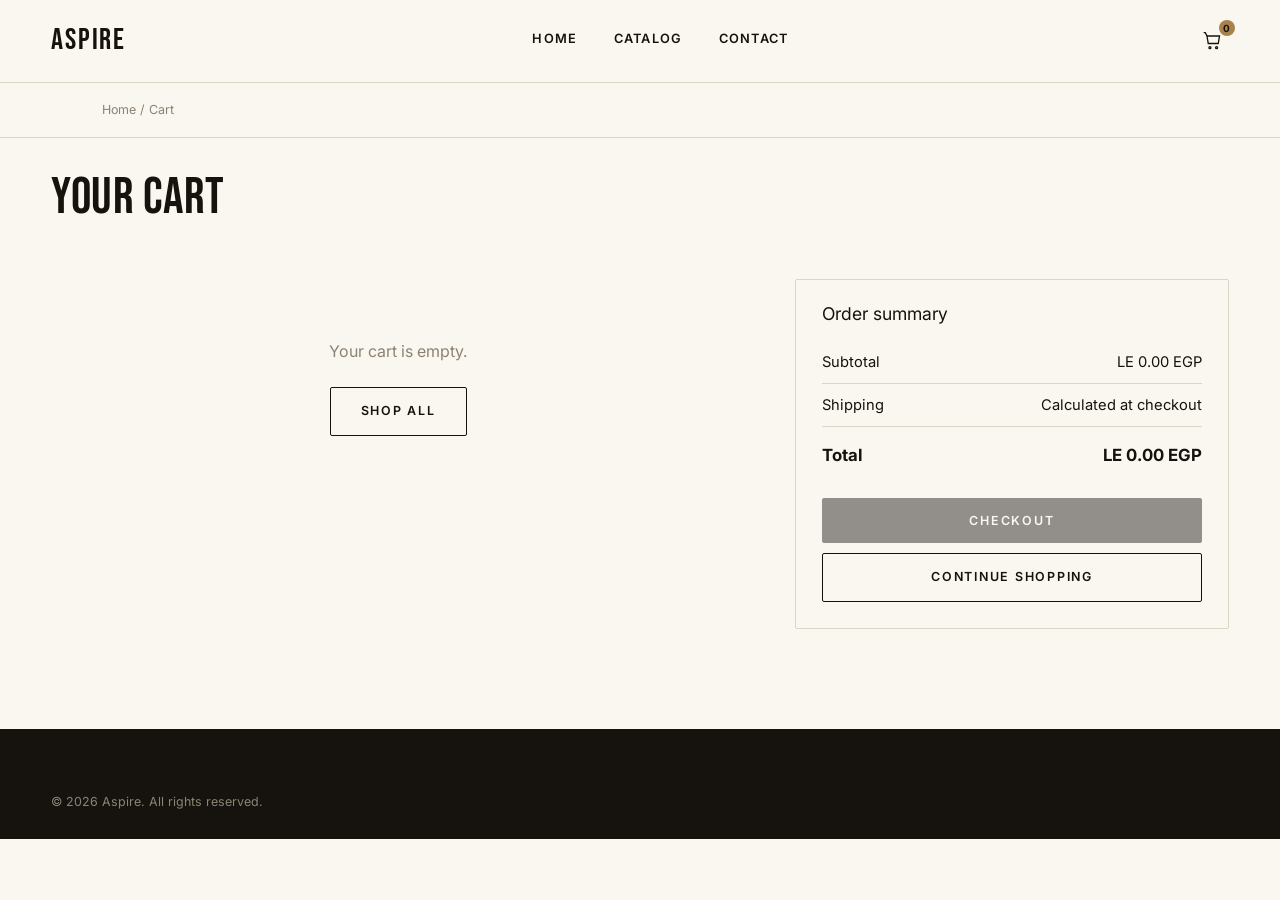
<file: pages/cart.html>
<!DOCTYPE html>
<html lang="en">
  <head>
    <meta charset="UTF-8" />
    <meta name="viewport" content="width=device-width, initial-scale=1.0" />
    <title>Your Cart — Aspire</title>
    <link rel="stylesheet" href="../css/style.css" />
    <style>
      .cart-page-wrap {
        padding: 56px 0 100px;
        display: grid;
        grid-template-columns: 1.6fr 1fr;
        gap: 50px;
      }
      @media (max-width: 880px) {
        .cart-page-wrap {
          grid-template-columns: 1fr;
        }
      }
      .cart-page-items .cart-line {
        grid-template-columns: 90px 1fr auto;
      }
      .cart-page-items .cart-line img {
        width: 90px;
        height: 108px;
      }
      .summary-box {
        border: 1px solid var(--line);
        border-radius: var(--radius);
        padding: 26px;
        height: fit-content;
      }
      .summary-box h3 {
        font-family: var(--body);
        text-transform: none;
        letter-spacing: 0;
        font-size: 1.1rem;
        margin-bottom: 18px;
      }
      .summary-row {
        display: flex;
        justify-content: space-between;
        font-size: 0.92rem;
        padding: 10px 0;
        border-bottom: 1px solid var(--line);
      }
      .summary-row.total {
        font-weight: 700;
        font-size: 1.05rem;
        border-bottom: none;
        padding-top: 16px;
      }
    </style>
  </head>
  <body>
    <header class="site-header">
      <div class="header-inner">
        <button
          class="burger"
          onclick="openDrawer('mobileMenu')"
          aria-label="Open menu"
        >
          <span></span><span></span><span></span>
        </button>
        <a href="../index.html" class="logo">ASPIRE</a>
        <nav class="main-nav">
          <a href="../index.html">Home</a>
          <a href="../catalog.html">Catalog</a>
          <a href="contact.html">Contact</a>
        </nav>
        <div class="header-actions">
          <button
            class="icon-btn"
            onclick="openDrawer('cartDrawer')"
            aria-label="Open cart"
          >
            <svg
              viewBox="0 0 24 24"
              fill="none"
              stroke="currentColor"
              stroke-width="1.6"
            >
              <path d="M6 6h15l-1.5 9h-12z" />
              <path d="M6 6L4 2H2" />
              <circle cx="9.5" cy="20" r="1.2" />
              <circle cx="17.5" cy="20" r="1.2" />
            </svg>
            <span class="cart-count">0</span>
          </button>
        </div>
      </div>
    </header>

    <div class="breadcrumb">
      <div class="wrap"><a href="../index.html">Home</a> / Cart</div>
    </div>

    <div class="wrap">
      <h2 class="section-title" style="margin-top: 36px">Your cart</h2>

      <!-- STEP 1 — cart review -->
      <div class="cart-page-wrap" id="step1">
        <div class="cart-page-items" id="pageCartItems"></div>
        <div class="summary-box">
          <h3>Order summary</h3>
          <div class="summary-row">
            <span>Subtotal</span><span id="pageSubtotal">LE 0.00 EGP</span>
          </div>
          <div class="summary-row">
            <span>Shipping</span><span>Calculated at checkout</span>
          </div>
          <div class="summary-row total">
            <span>Total</span><span id="pageTotal">LE 0.00 EGP</span>
          </div>
          <button
            class="btn btn-dark"
            style="width: 100%; margin-top: 20px"
            id="goToDetailsBtn"
            onclick="goToStep(2)"
          >
            Checkout
          </button>
          <a
            href="../catalog.html"
            class="btn btn-outline"
            style="width: 100%; margin-top: 10px; display: flex"
            >Continue shopping</a
          >
        </div>
      </div>

      <!-- STEP 2 — customer details -->
      <div
        id="step2"
        style="display: none; max-width: 520px; padding: 40px 0 100px"
      >
        <h3
          style="
            font-family: var(--body);
            font-size: 1.2rem;
            margin-bottom: 22px;
          "
        >
          Delivery details
        </h3>
        <div class="field">
          <label for="custName">Full name</label
          ><input id="custName" type="text" required />
        </div>
        <div class="field">
          <label for="custPhone">Phone number</label
          ><input id="custPhone" type="tel" required />
        </div>
        <div class="field">
          <label for="custCity">City</label
          ><input id="custCity" type="text" required />
        </div>
        <div class="field">
          <label for="custAddress">Address</label
          ><textarea id="custAddress" required></textarea>
        </div>
        <div style="display: flex; gap: 10px">
          <button class="btn btn-outline" onclick="goToStep(1)">Back</button>
          <button class="btn btn-dark" style="flex: 1" onclick="goToPayment()">
            Continue to payment
          </button>
        </div>
      </div>

      <!-- STEP 3 — manual payment instructions -->
      <div
        id="step3"
        style="display: none; max-width: 560px; padding: 40px 0 100px"
      >
        <h3
          style="
            font-family: var(--body);
            font-size: 1.2rem;
            margin-bottom: 10px;
          "
        >
          Complete your payment
        </h3>
        <p style="color: var(--stone); margin-bottom: 24px; line-height: 1.7">
          Transfer the total amount below, then tap the WhatsApp button to send
          us your order and payment confirmation — we'll confirm and start
          preparing your order.
        </p>
        <div class="summary-box" style="margin-bottom: 24px">
          <div class="summary-row">
            <span>Pay via</span><span id="payProvider"></span>
          </div>
          <div class="summary-row">
            <span>Number</span><span id="payNumber"></span>
          </div>
          <div class="summary-row">
            <span>Account name</span><span id="payName"></span>
          </div>
          <div class="summary-row total">
            <span>Amount to send</span><span id="payTotal"></span>
          </div>
        </div>
        <div style="display: flex; gap: 10px">
          <button class="btn btn-outline" onclick="goToStep(2)">Back</button>
          <button
            class="btn btn-dark"
            style="flex: 1"
            onclick="confirmOrderWhatsApp()"
          >
            I've paid — send order on WhatsApp
          </button>
        </div>
      </div>
    </div>

    <footer>
      <div class="wrap">
        <div class="footer-bottom" style="border-top: none; padding-top: 0">
          <span>© 2026 Aspire. All rights reserved.</span>
        </div>
      </div>
    </footer>

    <div class="drawer drawer-left" id="mobileMenu">
      <div class="drawer-head">
        <span class="logo" style="font-size: 1.4rem">ASPIRE</span
        ><button class="drawer-close" onclick="closeDrawers()">×</button>
      </div>
      <nav class="mobile-nav">
        <a href="../index.html">Home</a><a href="../catalog.html">Catalog</a
        ><a href="contact.html">Contact</a>
      </nav>
    </div>
    <div class="drawer drawer-right cart-drawer" id="cartDrawer">
      <div class="drawer-head">
        <span
          style="
            font-weight: 700;
            letter-spacing: 0.06em;
            text-transform: uppercase;
            font-size: 0.85rem;
          "
          >Your cart</span
        ><button class="drawer-close" onclick="closeDrawers()">×</button>
      </div>
      <div class="cart-items" id="cartItems"></div>
      <div class="cart-footer" id="cartFooter" style="display: none">
        <div class="cart-subtotal">
          <span>Subtotal</span><span id="cartSubtotal">LE 0.00 EGP</span>
        </div>
        <a href="cart.html" class="btn btn-dark">Checkout</a>
      </div>
    </div>
    <div class="drawer-overlay" id="overlay" onclick="closeDrawers()"></div>
    <div class="toast" id="toast"></div>

    <script src="../js/config.js"></script>
    <script src="../js/products.js"></script>
    <script src="../js/cart.js"></script>
    <script src="../js/main.js"></script>
    <script>
      function renderPageCart() {
        const items = Cart.get();
        const wrap = document.getElementById("pageCartItems");
        const goBtn = document.getElementById("goToDetailsBtn");
        if (items.length === 0) {
          wrap.innerHTML = `<div class="cart-empty">Your cart is empty.<br><br><a href="../catalog.html" class="btn btn-outline">Shop all</a></div>`;
          if (goBtn) goBtn.disabled = true;
        } else {
          if (goBtn) goBtn.disabled = false;
          wrap.innerHTML = items
            .map((item, index) => {
              const p = PRODUCTS.find((x) => x.slug === item.slug);
              if (!p) return "";
              return `
          <div class="cart-line">
            <img src="${p.images[0]}" alt="${p.name}">
            <div>
              <h4>${p.name}</h4>
              <div class="meta">Size: ${item.size} · ${formatPrice(
                p.price
              )}</div>
              <div class="qty-control">
                <button onclick="Cart.updateQty(${index}, ${
                item.qty - 1
              }); renderPageCart();">−</button>
                <span>${item.qty}</span>
                <button onclick="Cart.updateQty(${index}, ${
                item.qty + 1
              }); renderPageCart();">+</button>
              </div>
            </div>
            <button class="remove" onclick="Cart.remove(${index}); renderPageCart();">Remove</button>
          </div>`;
            })
            .join("");
        }
        document.getElementById("pageSubtotal").textContent = formatPrice(
          Cart.subtotal()
        );
        document.getElementById("pageTotal").textContent = formatPrice(
          Cart.subtotal()
        );
      }
      renderPageCart();

      function goToStep(n) {
        if (n === 2 && Cart.get().length === 0) return;
        document.getElementById("step1").style.display =
          n === 1 ? "grid" : "none";
        document.getElementById("step2").style.display =
          n === 2 ? "block" : "none";
        document.getElementById("step3").style.display =
          n === 3 ? "block" : "none";
        window.scrollTo({ top: 0, behavior: "smooth" });
      }

      function goToPayment() {
        const required = ["custName", "custPhone", "custCity", "custAddress"];
        for (const id of required) {
          if (!document.getElementById(id).value.trim()) {
            showToast("Please fill in all delivery details");
            return;
          }
        }
        document.getElementById("payProvider").textContent =
          STORE_CONFIG.payment.provider;
        document.getElementById("payNumber").textContent =
          STORE_CONFIG.payment.number;
        document.getElementById("payName").textContent =
          STORE_CONFIG.payment.accountHolderName;
        document.getElementById("payTotal").textContent = formatPrice(
          Cart.subtotal()
        );
        goToStep(3);
      }

      function confirmOrderWhatsApp() {
        const name = document.getElementById("custName").value;
        const phone = document.getElementById("custPhone").value;
        const city = document.getElementById("custCity").value;
        const address = document.getElementById("custAddress").value;

        const items = Cart.get();
        const lines = items
          .map((item) => {
            const p = PRODUCTS.find((x) => x.slug === item.slug);
            return p
              ? `- ${p.name} (${item.size}) × ${item.qty} — ${formatPrice(
                  p.price * item.qty
                )}`
              : "";
          })
          .filter(Boolean)
          .join("\n");

        const text = `New order from the Aspire website

Name: ${name}
Phone: ${phone}
City: ${city}
Address: ${address}

Items:
${lines}

Total: ${formatPrice(Cart.subtotal())}
Payment: sent via ${STORE_CONFIG.payment.provider} to ${
          STORE_CONFIG.payment.number
        }`;

        window.open(
          `https://wa.me/${
            STORE_CONFIG.whatsappNumber
          }?text=${encodeURIComponent(text)}`,
          "_blank"
        );
      }
    </script>
  </body>
</html>
</file>
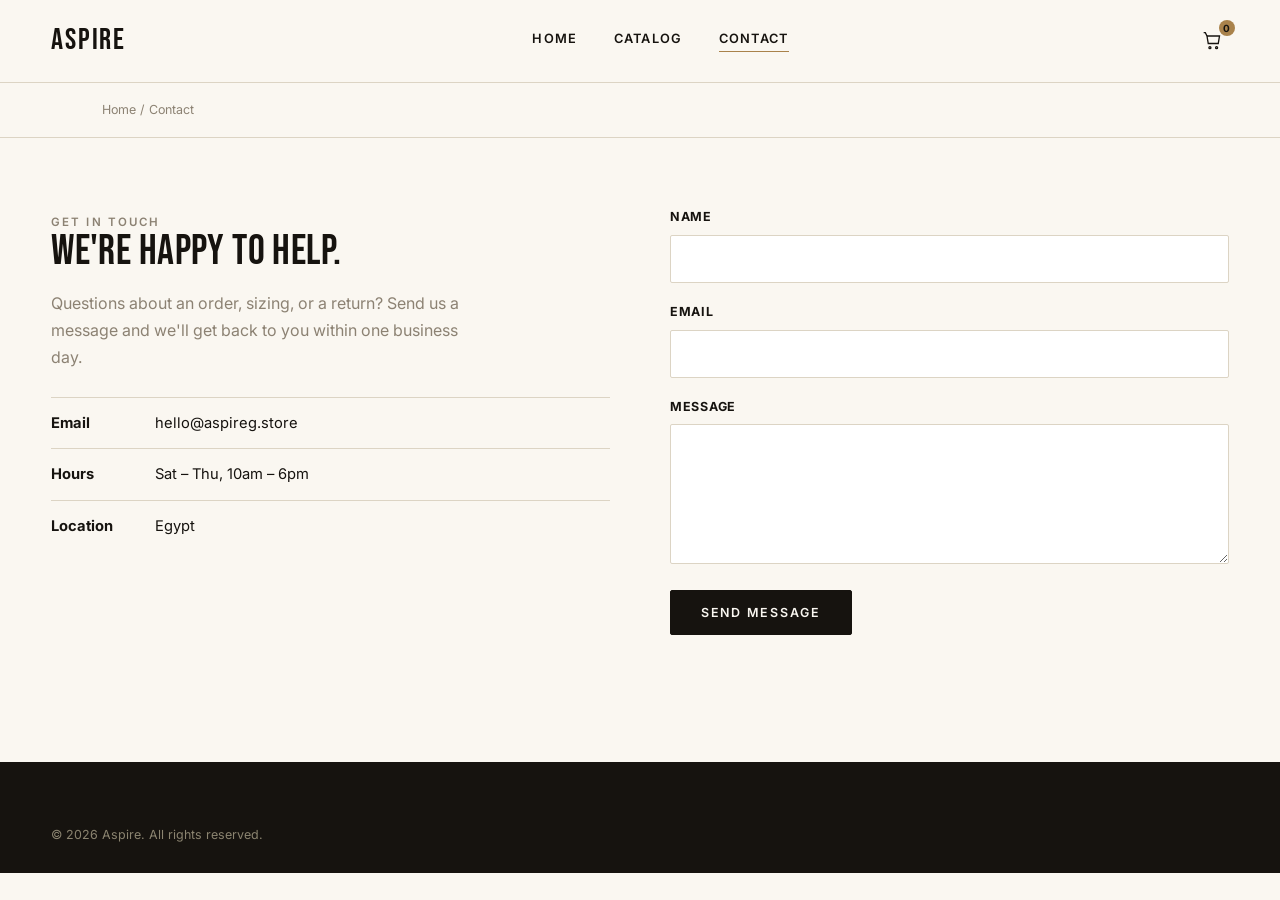
<file: pages/contact.html>
<!DOCTYPE html>
<html lang="en">
  <head>
    <meta charset="UTF-8" />
    <meta name="viewport" content="width=device-width, initial-scale=1.0" />
    <title>Contact — Aspire</title>
    <link rel="stylesheet" href="../css/style.css" />
  </head>
  <body>
    <header class="site-header">
      <div class="header-inner">
        <button
          class="burger"
          onclick="openDrawer('mobileMenu')"
          aria-label="Open menu"
        >
          <span></span><span></span><span></span>
        </button>
        <a href="../index.html" class="logo">ASPIRE</a>
        <nav class="main-nav">
          <a href="../index.html">Home</a>
          <a href="../catalog.html">Catalog</a>
          <a href="contact.html" class="active">Contact</a>
        </nav>
        <div class="header-actions">
          <button
            class="icon-btn"
            onclick="openDrawer('cartDrawer')"
            aria-label="Open cart"
          >
            <svg
              viewBox="0 0 24 24"
              fill="none"
              stroke="currentColor"
              stroke-width="1.6"
            >
              <path d="M6 6h15l-1.5 9h-12z" />
              <path d="M6 6L4 2H2" />
              <circle cx="9.5" cy="20" r="1.2" />
              <circle cx="17.5" cy="20" r="1.2" />
            </svg>
            <span class="cart-count">0</span>
          </button>
        </div>
      </div>
    </header>

    <div class="breadcrumb">
      <div class="wrap"><a href="../index.html">Home</a> / Contact</div>
    </div>

    <div class="wrap">
      <div class="contact-wrap">
        <div class="contact-info">
          <span class="eyebrow">Get in touch</span>
          <h2>We're happy to help.</h2>
          <p>
            Questions about an order, sizing, or a return? Send us a message and
            we'll get back to you within one business day.
          </p>
          <div class="info-line">
            <span>Email</span><span>hello@aspireg.store</span>
          </div>
          <div class="info-line">
            <span>Hours</span><span>Sat – Thu, 10am – 6pm</span>
          </div>
          <div class="info-line"><span>Location</span><span>Egypt</span></div>
        </div>
        <!-- <form onsubmit="return handleContact(event)">
      <div class="field">
        <label for="name">Name</label>
        <input id="name" type="text" required>
      </div>
      <div class="field">
        <label for="email">Email</label>
        <input id="email" type="email" required>
      </div>
      <div class="field">
        <label for="message">Message</label>
        <textarea id="message" required></textarea>
      </div>
      <button class="btn btn-dark" type="submit">Send message</button>
      <div class="form-note" id="contactNote"></div>
    </form> -->
        <!-- 1. تعديل السطر الرئيسي للـ Form وتوجيهه لـ Web3Forms -->
        <form action="https://api.web3forms.com/submit" method="POST">
          <!-- 2. حط السطر ده واكتب فيه الـ Access Key بتاعك اللي جالك من الموقع على الإيميل -->
          <input
            type="hidden"
            name="access_key"
            value="20ace206-254d-4b03-8392-c7d111647e94"
          />

          <div class="field">
            <label for="name">Name</label>
            <!-- ضفنا name="name" -->
            <input id="name" name="name" type="text" required />
          </div>

          <div class="field">
            <label for="email">Email</label>
            <!-- ضفنا name="email" -->
            <input id="email" name="email" type="email" required />
          </div>

          <div class="field">
            <label for="message">Message</label>
            <!-- ضفنا name="message" -->
            <textarea id="message" name="message" required></textarea>
          </div>

          <button class="btn btn-dark" type="submit">Send message</button>
          <div class="form-note" id="contactNote"></div>
        </form>
      </div>
    </div>

    <footer>
      <div class="wrap">
        <div class="footer-bottom" style="border-top: none; padding-top: 0">
          <span>© 2026 Aspire. All rights reserved.</span>
        </div>
      </div>
    </footer>

    <div class="drawer drawer-left" id="mobileMenu">
      <div class="drawer-head">
        <span class="logo" style="font-size: 1.4rem">ASPIRE</span
        ><button class="drawer-close" onclick="closeDrawers()">×</button>
      </div>
      <nav class="mobile-nav">
        <a href="../index.html">Home</a><a href="../catalog.html">Catalog</a
        ><a href="contact.html">Contact</a>
      </nav>
    </div>
    <div class="drawer drawer-right cart-drawer" id="cartDrawer">
      <div class="drawer-head">
        <span
          style="
            font-weight: 700;
            letter-spacing: 0.06em;
            text-transform: uppercase;
            font-size: 0.85rem;
          "
          >Your cart</span
        ><button class="drawer-close" onclick="closeDrawers()">×</button>
      </div>
      <div class="cart-items" id="cartItems"></div>
      <div class="cart-footer" id="cartFooter" style="display: none">
        <div class="cart-subtotal">
          <span>Subtotal</span><span id="cartSubtotal">LE 0.00 EGP</span>
        </div>
        <a href="cart.html" class="btn btn-dark">Checkout</a>
      </div>
    </div>
    <div class="drawer-overlay" id="overlay" onclick="closeDrawers()"></div>
    <div class="toast" id="toast"></div>

    <script src="../js/products.js"></script>
    <script src="../js/cart.js"></script>
    <script src="../js/main.js"></script>
    <script>
      function handleContact(e) {
        e.preventDefault();
        document.getElementById("contactNote").textContent =
          "Thanks — your message has been sent.";
        e.target.reset();
        return false;
      }
    </script>
  </body>
</html>
</file>
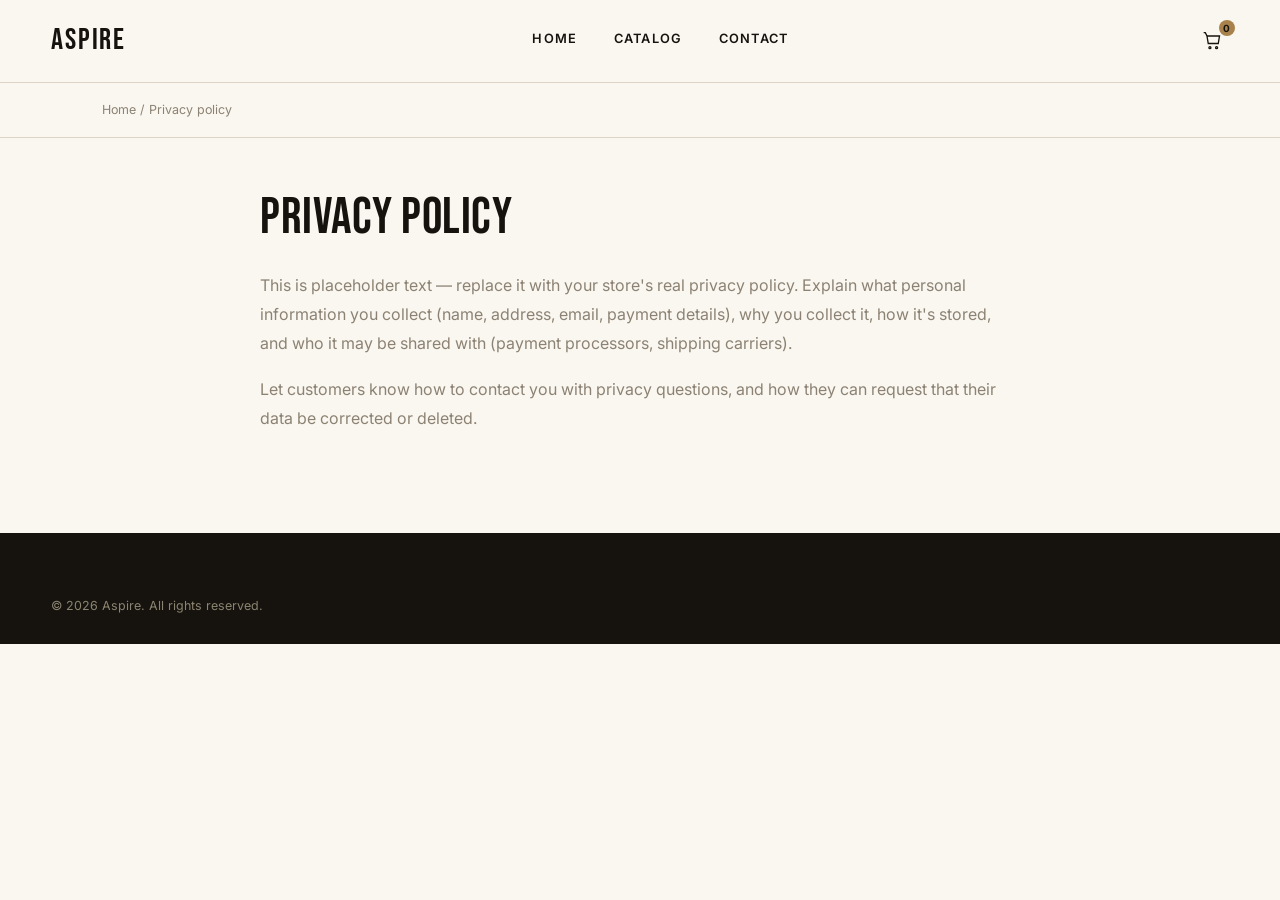
<file: pages/privacy-policy.html>
<!DOCTYPE html>
<html lang="en">
<head>
<meta charset="UTF-8">
<meta name="viewport" content="width=device-width, initial-scale=1.0">
<title>Privacy Policy — Aspire</title>
<link rel="stylesheet" href="../css/style.css">
</head>
<body>

<header class="site-header">
  <div class="header-inner">
    <button class="burger" onclick="openDrawer('mobileMenu')" aria-label="Open menu"><span></span><span></span><span></span></button>
    <a href="../index.html" class="logo">ASPIRE</a>
    <nav class="main-nav">
      <a href="../index.html">Home</a>
      <a href="../catalog.html">Catalog</a>
      <a href="contact.html">Contact</a>
    </nav>
    <div class="header-actions">
      <button class="icon-btn" onclick="openDrawer('cartDrawer')" aria-label="Open cart">
        <svg viewBox="0 0 24 24" fill="none" stroke="currentColor" stroke-width="1.6"><path d="M6 6h15l-1.5 9h-12z"/><path d="M6 6L4 2H2"/><circle cx="9.5" cy="20" r="1.2"/><circle cx="17.5" cy="20" r="1.2"/></svg>
        <span class="cart-count">0</span>
      </button>
    </div>
  </div>
</header>

<div class="breadcrumb"><div class="wrap"><a href="../index.html">Home</a> / Privacy policy</div></div>

<div class="wrap" style="padding:56px 0 100px; max-width:760px;">
  <h2 class="section-title" style="margin-bottom:28px;">Privacy policy</h2>
  <p style="color:var(--stone); line-height:1.8; margin-bottom:18px;">
    This is placeholder text — replace it with your store's real privacy policy. Explain what
    personal information you collect (name, address, email, payment details), why you collect
    it, how it's stored, and who it may be shared with (payment processors, shipping carriers).
  </p>
  <p style="color:var(--stone); line-height:1.8;">
    Let customers know how to contact you with privacy questions, and how they can request that
    their data be corrected or deleted.
  </p>
</div>

<footer>
  <div class="wrap">
    <div class="footer-bottom" style="border-top:none; padding-top:0;">
      <span>© 2026 Aspire. All rights reserved.</span>
    </div>
  </div>
</footer>

<div class="drawer drawer-left" id="mobileMenu">
  <div class="drawer-head"><span class="logo" style="font-size:1.4rem;">ASPIRE</span><button class="drawer-close" onclick="closeDrawers()">×</button></div>
  <nav class="mobile-nav"><a href="../index.html">Home</a><a href="../catalog.html">Catalog</a><a href="contact.html">Contact</a></nav>
</div>
<div class="drawer drawer-right cart-drawer" id="cartDrawer">
  <div class="drawer-head"><span style="font-weight:700; letter-spacing:0.06em; text-transform:uppercase; font-size:0.85rem;">Your cart</span><button class="drawer-close" onclick="closeDrawers()">×</button></div>
  <div class="cart-items" id="cartItems"></div>
  <div class="cart-footer" id="cartFooter" style="display:none;">
    <div class="cart-subtotal"><span>Subtotal</span><span id="cartSubtotal">LE 0.00 EGP</span></div>
    <a href="cart.html" class="btn btn-dark">Checkout</a>
  </div>
</div>
<div class="drawer-overlay" id="overlay" onclick="closeDrawers()"></div>
<div class="toast" id="toast"></div>

<script src="../js/products.js"></script>
<script src="../js/cart.js"></script>
<script src="../js/main.js"></script>
</body>
</html>
</file>
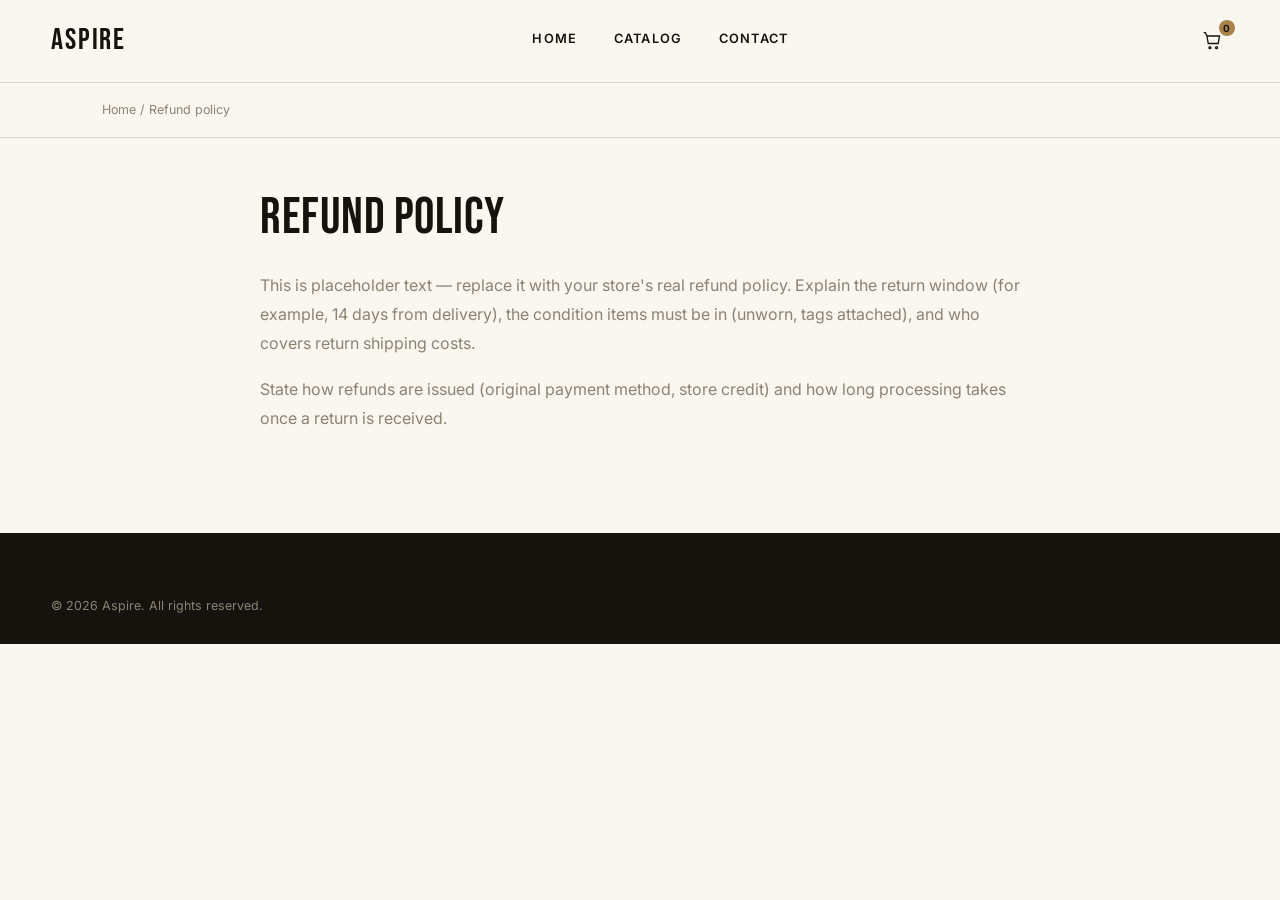
<file: pages/refund-policy.html>
<!DOCTYPE html>
<html lang="en">
<head>
<meta charset="UTF-8">
<meta name="viewport" content="width=device-width, initial-scale=1.0">
<title>Refund Policy — Aspire</title>
<link rel="stylesheet" href="../css/style.css">
</head>
<body>

<header class="site-header">
  <div class="header-inner">
    <button class="burger" onclick="openDrawer('mobileMenu')" aria-label="Open menu"><span></span><span></span><span></span></button>
    <a href="../index.html" class="logo">ASPIRE</a>
    <nav class="main-nav">
      <a href="../index.html">Home</a>
      <a href="../catalog.html">Catalog</a>
      <a href="contact.html">Contact</a>
    </nav>
    <div class="header-actions">
      <button class="icon-btn" onclick="openDrawer('cartDrawer')" aria-label="Open cart">
        <svg viewBox="0 0 24 24" fill="none" stroke="currentColor" stroke-width="1.6"><path d="M6 6h15l-1.5 9h-12z"/><path d="M6 6L4 2H2"/><circle cx="9.5" cy="20" r="1.2"/><circle cx="17.5" cy="20" r="1.2"/></svg>
        <span class="cart-count">0</span>
      </button>
    </div>
  </div>
</header>

<div class="breadcrumb"><div class="wrap"><a href="../index.html">Home</a> / Refund policy</div></div>

<div class="wrap" style="padding:56px 0 100px; max-width:760px;">
  <h2 class="section-title" style="margin-bottom:28px;">Refund policy</h2>
  <p style="color:var(--stone); line-height:1.8; margin-bottom:18px;">
    This is placeholder text — replace it with your store's real refund policy. Explain the
    return window (for example, 14 days from delivery), the condition items must be in (unworn,
    tags attached), and who covers return shipping costs.
  </p>
  <p style="color:var(--stone); line-height:1.8;">
    State how refunds are issued (original payment method, store credit) and how long
    processing takes once a return is received.
  </p>
</div>

<footer>
  <div class="wrap">
    <div class="footer-bottom" style="border-top:none; padding-top:0;">
      <span>© 2026 Aspire. All rights reserved.</span>
    </div>
  </div>
</footer>

<div class="drawer drawer-left" id="mobileMenu">
  <div class="drawer-head"><span class="logo" style="font-size:1.4rem;">ASPIRE</span><button class="drawer-close" onclick="closeDrawers()">×</button></div>
  <nav class="mobile-nav"><a href="../index.html">Home</a><a href="../catalog.html">Catalog</a><a href="contact.html">Contact</a></nav>
</div>
<div class="drawer drawer-right cart-drawer" id="cartDrawer">
  <div class="drawer-head"><span style="font-weight:700; letter-spacing:0.06em; text-transform:uppercase; font-size:0.85rem;">Your cart</span><button class="drawer-close" onclick="closeDrawers()">×</button></div>
  <div class="cart-items" id="cartItems"></div>
  <div class="cart-footer" id="cartFooter" style="display:none;">
    <div class="cart-subtotal"><span>Subtotal</span><span id="cartSubtotal">LE 0.00 EGP</span></div>
    <a href="cart.html" class="btn btn-dark">Checkout</a>
  </div>
</div>
<div class="drawer-overlay" id="overlay" onclick="closeDrawers()"></div>
<div class="toast" id="toast"></div>

<script src="../js/products.js"></script>
<script src="../js/cart.js"></script>
<script src="../js/main.js"></script>
</body>
</html>
</file>
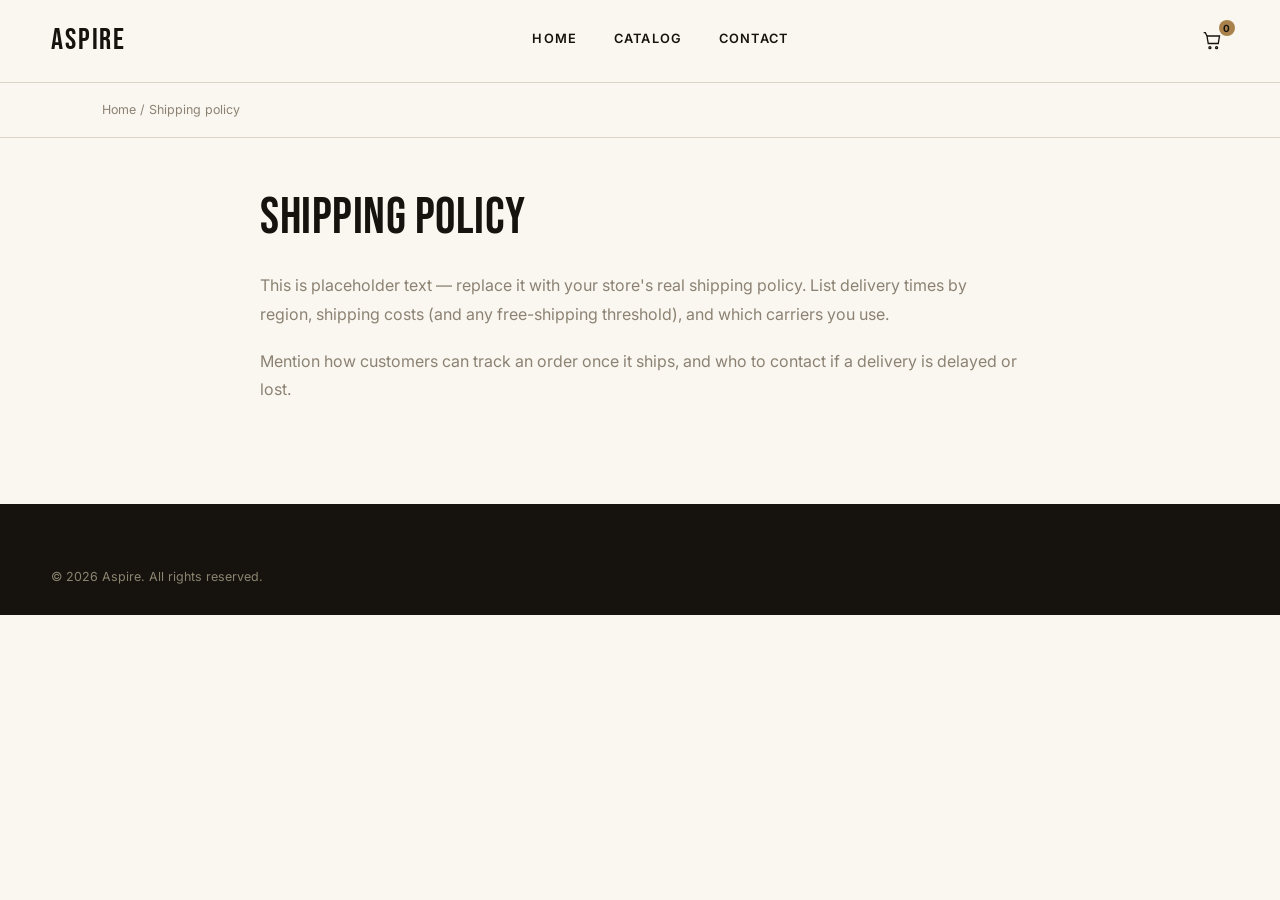
<file: pages/shipping-policy.html>
<!DOCTYPE html>
<html lang="en">
<head>
<meta charset="UTF-8">
<meta name="viewport" content="width=device-width, initial-scale=1.0">
<title>Shipping Policy — Aspire</title>
<link rel="stylesheet" href="../css/style.css">
</head>
<body>

<header class="site-header">
  <div class="header-inner">
    <button class="burger" onclick="openDrawer('mobileMenu')" aria-label="Open menu"><span></span><span></span><span></span></button>
    <a href="../index.html" class="logo">ASPIRE</a>
    <nav class="main-nav">
      <a href="../index.html">Home</a>
      <a href="../catalog.html">Catalog</a>
      <a href="contact.html">Contact</a>
    </nav>
    <div class="header-actions">
      <button class="icon-btn" onclick="openDrawer('cartDrawer')" aria-label="Open cart">
        <svg viewBox="0 0 24 24" fill="none" stroke="currentColor" stroke-width="1.6"><path d="M6 6h15l-1.5 9h-12z"/><path d="M6 6L4 2H2"/><circle cx="9.5" cy="20" r="1.2"/><circle cx="17.5" cy="20" r="1.2"/></svg>
        <span class="cart-count">0</span>
      </button>
    </div>
  </div>
</header>

<div class="breadcrumb"><div class="wrap"><a href="../index.html">Home</a> / Shipping policy</div></div>

<div class="wrap" style="padding:56px 0 100px; max-width:760px;">
  <h2 class="section-title" style="margin-bottom:28px;">Shipping policy</h2>
  <p style="color:var(--stone); line-height:1.8; margin-bottom:18px;">
    This is placeholder text — replace it with your store's real shipping policy. List delivery
    times by region, shipping costs (and any free-shipping threshold), and which carriers you use.
  </p>
  <p style="color:var(--stone); line-height:1.8;">
    Mention how customers can track an order once it ships, and who to contact if a delivery
    is delayed or lost.
  </p>
</div>

<footer>
  <div class="wrap">
    <div class="footer-bottom" style="border-top:none; padding-top:0;">
      <span>© 2026 Aspire. All rights reserved.</span>
    </div>
  </div>
</footer>

<div class="drawer drawer-left" id="mobileMenu">
  <div class="drawer-head"><span class="logo" style="font-size:1.4rem;">ASPIRE</span><button class="drawer-close" onclick="closeDrawers()">×</button></div>
  <nav class="mobile-nav"><a href="../index.html">Home</a><a href="../catalog.html">Catalog</a><a href="contact.html">Contact</a></nav>
</div>
<div class="drawer drawer-right cart-drawer" id="cartDrawer">
  <div class="drawer-head"><span style="font-weight:700; letter-spacing:0.06em; text-transform:uppercase; font-size:0.85rem;">Your cart</span><button class="drawer-close" onclick="closeDrawers()">×</button></div>
  <div class="cart-items" id="cartItems"></div>
  <div class="cart-footer" id="cartFooter" style="display:none;">
    <div class="cart-subtotal"><span>Subtotal</span><span id="cartSubtotal">LE 0.00 EGP</span></div>
    <a href="cart.html" class="btn btn-dark">Checkout</a>
  </div>
</div>
<div class="drawer-overlay" id="overlay" onclick="closeDrawers()"></div>
<div class="toast" id="toast"></div>

<script src="../js/products.js"></script>
<script src="../js/cart.js"></script>
<script src="../js/main.js"></script>
</body>
</html>
</file>
<file: css/style.css>
/* =========================================================
   ASPIRE — Stylesheet
   Design tokens live at the top — change these first if you
   want to retheme the whole site.
   ========================================================= */

@import url('https://fonts.googleapis.com/css2?family=Bebas+Neue&family=Inter:wght@400;500;600;700&display=swap');

:root{
  /* ---- color ---- */
  --bone:        #FAF7F1;   /* page background */
  --bone-deep:   #F1ECE1;   /* secondary section background */
  --ink:         #16130F;   /* primary text / dark sections */
  --ink-soft:    #2B271F;
  --stone:       #8C8273;   /* muted text */
  --line:        #DCD4C4;   /* hairline borders */
  --card:        #FFFFFF;
  --brass:       #A9824B;   /* accent — links, focus, highlights */
  --brass-deep:  #7C5E36;   /* accent hover */
  --clay:        #B5562B;   /* sale / sold-out tag */

  /* ---- type ---- */
  --display: 'Bebas Neue', Impact, sans-serif;
  --body: 'Inter', -apple-system, BlinkMacSystemFont, 'Segoe UI', sans-serif;

  /* ---- layout ---- */
  --max: 1320px;
  --gutter: clamp(20px, 4vw, 56px);
  --radius: 2px;
}

*{ box-sizing: border-box; margin:0; padding:0; }

html{ scroll-behavior:smooth; }

body{
  background: var(--bone);
  color: var(--ink);
  font-family: var(--body);
  font-size: 16px;
  line-height: 1.5;
  -webkit-font-smoothing: antialiased;
}

img{ max-width:100%; display:block; }
a{ color:inherit; text-decoration:none; }
ul{ list-style:none; }
button{ font-family:inherit; cursor:pointer; background:none; border:none; color:inherit; }
input, textarea, select{ font-family:inherit; font-size:1rem; }

.wrap{
  max-width: var(--max);
  margin: 0 auto;
  padding: 0 var(--gutter);
}

:focus-visible{
  outline: 2px solid var(--brass);
  outline-offset: 2px;
}

@media (prefers-reduced-motion: reduce){
  *{ animation-duration:0.001ms !important; animation-iteration-count:1 !important; transition-duration:0.001ms !important; scroll-behavior:auto !important; }
}

/* =========================================================
   Typography helpers
   ========================================================= */

.eyebrow{
  font-family: var(--body);
  font-weight: 600;
  font-size: 0.72rem;
  letter-spacing: 0.18em;
  text-transform: uppercase;
  color: var(--stone);
}

h1, h2, h3, .display{
  font-family: var(--display);
  font-weight: 400;
  letter-spacing: 0.01em;
  text-transform: uppercase;
  line-height: 0.95;
}

h2.section-title{
  font-size: clamp(2rem, 4vw, 3.2rem);
}

.btn{
  display:inline-flex;
  align-items:center;
  justify-content:center;
  gap:8px;
  padding: 14px 30px;
  font-size: 0.78rem;
  font-weight: 600;
  letter-spacing: 0.14em;
  text-transform: uppercase;
  border: 1px solid var(--ink);
  border-radius: var(--radius);
  transition: background .25s ease, color .25s ease, border-color .25s ease, transform .15s ease;
  white-space: nowrap;
}
.btn-dark{ background:var(--ink); color:var(--bone); }
.btn-dark:hover{ background:var(--brass-deep); border-color:var(--brass-deep); }
.btn-outline{ background:transparent; color:var(--ink); }
.btn-outline:hover{ background:var(--ink); color:var(--bone); }
.btn-light{ background:var(--bone); color:var(--ink); border-color:var(--bone); }
.btn-light:hover{ background:var(--brass); border-color:var(--brass); color:var(--ink); }
.btn:active{ transform: translateY(1px); }
.btn[disabled]{ opacity:.45; cursor:not-allowed; }

/* =========================================================
   Marquee ticker (signature element)
   ========================================================= */

.marquee{
  background: var(--ink);
  color: var(--bone);
  overflow: hidden;
  white-space: nowrap;
  border-bottom: 1px solid var(--ink);
}
.marquee-track{
  display:inline-flex;
  animation: marquee 28s linear infinite;
}
.marquee span{
  display:inline-flex;
  align-items:center;
  font-family: var(--display);
  font-size: 0.92rem;
  letter-spacing: 0.12em;
  padding: 9px 28px;
  text-transform: uppercase;
}
.marquee span::after{
  content:'✦';
  margin-left:28px;
  color: var(--brass);
  font-size: 0.7rem;
}
@keyframes marquee{
  from{ transform: translateX(0); }
  to{ transform: translateX(-50%); }
}

/* =========================================================
   Header
   ========================================================= */

header.site-header{
  position: sticky;
  top:0;
  z-index: 60;
  background: var(--bone);
  border-bottom: 1px solid var(--line);
}

.header-inner{
  display:flex;
  align-items:center;
  justify-content:space-between;
  padding: 18px var(--gutter);
  gap: 24px;
}

.logo{
  font-family: var(--display);
  font-size: 1.9rem;
  letter-spacing: 0.06em;
}

nav.main-nav{
  display:flex;
  gap: 36px;
}
nav.main-nav a{
  font-size: 0.8rem;
  font-weight: 600;
  letter-spacing: 0.1em;
  text-transform: uppercase;
  position: relative;
  padding-bottom: 4px;
}
nav.main-nav a::after{
  content:'';
  position:absolute;
  left:0; right:100%;
  bottom:0;
  height:1px;
  background: var(--brass);
  transition: right .25s ease;
}
nav.main-nav a:hover::after,
nav.main-nav a.active::after{
  right:0;
}

.header-actions{
  display:flex;
  align-items:center;
  gap: 20px;
}
.icon-btn{
  position: relative;
  display:flex;
  align-items:center;
  justify-content:center;
  width: 34px; height:34px;
}
.icon-btn svg{ width:20px; height:20px; }
.cart-count{
  position:absolute;
  top:-4px; right:-6px;
  background: var(--brass);
  color: var(--ink);
  font-size: 0.62rem;
  font-weight:700;
  width:16px; height:16px;
  border-radius:50%;
  display:flex; align-items:center; justify-content:center;
}

.burger{
  display:none;
  flex-direction:column;
  gap:5px;
  width:24px;
}
.burger span{ height:1.5px; background:var(--ink); display:block; }

@media (max-width: 880px){
  nav.main-nav{ display:none; }
  .burger{ display:flex; }
}

/* mobile drawer */
.drawer-overlay{
  position:fixed; inset:0;
  background: rgba(22,19,15,0.45);
  opacity:0; pointer-events:none;
  transition: opacity .3s ease;
  z-index: 70;
}
.drawer-overlay.open{ opacity:1; pointer-events:auto; }

.drawer{
  position:fixed; top:0; bottom:0;
  width: min(360px, 86vw);
  background: var(--bone);
  z-index: 80;
  display:flex; flex-direction:column;
  transition: transform .35s cubic-bezier(.65,0,.35,1);
}
.drawer-left{ left:0; transform: translateX(-100%); }
.drawer-left.open{ transform: translateX(0); }
.drawer-right{ right:0; transform: translateX(100%); }
.drawer-right.open{ transform: translateX(0); }

.drawer-head{
  display:flex; align-items:center; justify-content:space-between;
  padding: 20px var(--gutter);
  border-bottom: 1px solid var(--line);
}
.drawer-close{ font-size:1.4rem; line-height:1; }

.mobile-nav{ padding: 20px var(--gutter); display:flex; flex-direction:column; gap:18px; }
.mobile-nav a{ font-family: var(--display); font-size:1.6rem; text-transform:uppercase; }

/* =========================================================
   Hero
   ========================================================= */

.hero{
  position: relative;
  display:grid;
  align-items:end;
  min-height: 78vh;
  overflow:hidden;
  background: var(--ink);
}
.hero-bg{
  position:absolute; inset:0;
  width:100%; height:100%;
  object-fit: cover;
  opacity: 0.82;
}
.hero::before{
  content:'';
  position:absolute; inset:0;
  background: linear-gradient(0deg, rgba(22,19,15,0.78) 0%, rgba(22,19,15,0.1) 55%, rgba(22,19,15,0.35) 100%);
}
.hero-word{
  position:absolute;
  top: 50%;
  left:50%;
  transform: translate(-50%,-50%);
  font-family: var(--display);
  font-size: clamp(5rem, 22vw, 16rem);
  color: transparent;
  -webkit-text-stroke: 1px rgba(250,247,241,0.18);
  letter-spacing: 0.02em;
  white-space:nowrap;
  pointer-events:none;
  user-select:none;
}
.hero-content{
  position:relative;
  z-index:2;
  padding: 0 var(--gutter) 64px;
  max-width: var(--max);
  margin: 0 auto;
  width:100%;
  color: var(--bone);
}
.hero-content .eyebrow{ color: var(--brass); margin-bottom:14px; display:block; }
.hero-content h1{
  font-size: clamp(2.6rem, 7vw, 5.4rem);
  max-width: 14ch;
  margin-bottom: 26px;
}
.hero-actions{ display:flex; gap:14px; flex-wrap:wrap; }

/* =========================================================
   Sections / generic
   ========================================================= */

section{ padding: 88px 0; }
.section-head{
  display:flex;
  align-items:flex-end;
  justify-content:space-between;
  gap: 24px;
  margin-bottom: 44px;
  flex-wrap:wrap;
}
.section-head .eyebrow{ display:block; margin-bottom:10px; }

/* =========================================================
   Product grid + cards
   ========================================================= */

.product-grid{
  display:grid;
  grid-template-columns: repeat(4, 1fr);
  gap: 28px 24px;
}
@media (max-width: 1080px){ .product-grid{ grid-template-columns: repeat(3, 1fr); } }
@media (max-width: 760px){ .product-grid{ grid-template-columns: repeat(2, 1fr); gap: 22px 14px; } }
@media (max-width: 460px){ .product-grid{ grid-template-columns: 1fr 1fr; } }

.product-card{ display:block; }
.product-media{
  position:relative;
  aspect-ratio: 4/5;
  overflow:hidden;
  background: var(--bone-deep);
  border-radius: var(--radius);
}
.product-media img{
  position:absolute; inset:0;
  width:100%; height:100%;
  object-fit:cover;
  transition: opacity .45s ease, transform .6s ease;
}
.product-media img.img-b{ opacity:0; }
.product-card:hover .img-a{ opacity:0; }
.product-card:hover .img-b{ opacity:1; }
.product-card:hover .product-media img{ transform: scale(1.035); }

.tag{
  position:absolute;
  top:12px; left:12px;
  z-index:2;
  background: var(--ink);
  color: var(--bone);
  font-size: 0.64rem;
  font-weight:700;
  letter-spacing: 0.1em;
  text-transform:uppercase;
  padding: 5px 10px;
  border-radius: var(--radius);
}
.tag.sale{ background: var(--clay); }
.tag.out{ background: var(--stone); }

.product-info{ padding-top: 14px; }
.product-info h3{
  font-family: var(--body);
  font-weight: 600;
  font-size: 0.95rem;
  text-transform:none;
  letter-spacing:0;
  margin-bottom: 6px;
}
.price{
  font-size: 0.92rem;
  color: var(--stone);
}
.price .now{ color: var(--ink); font-weight:600; margin-right:8px; }
.price .was{ text-decoration: line-through; }

/* =========================================================
   Brand statement strip
   ========================================================= */

.statement{
  background: var(--ink);
  color: var(--bone);
}
.statement .wrap{ padding-top:88px; padding-bottom:88px; }
.statement-grid{
  display:grid;
  grid-template-columns: 1.2fr 1fr;
  gap: 56px;
  align-items:center;
}
.statement h2{ font-size: clamp(2.2rem, 4.4vw, 3.6rem); margin-bottom:22px; }
.statement p{ color:#C9C2B2; max-width:48ch; line-height:1.7; margin-bottom:28px; }
@media (max-width: 820px){ .statement-grid{ grid-template-columns:1fr; } }

/* =========================================================
   Reviews
   ========================================================= */

.review-strip{ background: var(--bone-deep); }
.review-grid{
  display:grid;
  grid-template-columns: repeat(3, 1fr);
  gap: 22px;
}
@media (max-width: 900px){ .review-grid{ grid-template-columns: repeat(2,1fr); } }
@media (max-width: 600px){ .review-grid{ grid-template-columns: 1fr; } }

.review-card{
  background: var(--card);
  border: 1px solid var(--line);
  border-radius: var(--radius);
  padding: 26px;
}
.stars{ color: var(--brass); letter-spacing:2px; margin-bottom:14px; font-size:0.9rem; }
.review-card p{ font-size:0.92rem; line-height:1.65; margin-bottom:18px; min-height:3em; }
.reviewer{ display:flex; justify-content:space-between; font-size:0.78rem; color:var(--stone); }
.reviewer span:first-child{ color:var(--ink); font-weight:600; }

/* =========================================================
   Newsletter
   ========================================================= */

.newsletter{ text-align:center; }
.newsletter h2{ font-size: clamp(2rem,4vw,3rem); margin-bottom:14px; }
.newsletter p{ color:var(--stone); margin-bottom:30px; }
.newsletter-form{
  display:flex;
  max-width:440px;
  margin:0 auto;
  border: 1px solid var(--ink);
  border-radius: var(--radius);
  overflow:hidden;
}
.newsletter-form input{
  flex:1;
  border:none;
  background:transparent;
  padding: 14px 16px;
}
.newsletter-form input:focus{ outline:none; }
.newsletter-form button{
  background:var(--ink);
  color:var(--bone);
  padding: 0 22px;
  font-size:0.75rem;
  font-weight:700;
  letter-spacing:0.12em;
  text-transform:uppercase;
  flex-shrink:0;
}
.newsletter-form button:hover{ background:var(--brass-deep); }
.form-note{ font-size:0.78rem; margin-top:12px; color:var(--stone); min-height:1.2em; }

/* =========================================================
   Footer
   ========================================================= */

footer{ background: var(--ink); color: #C9C2B2; padding: 64px 0 28px; }
.footer-grid{
  display:grid;
  grid-template-columns: 1.4fr 1fr 1fr 1.2fr;
  gap: 40px;
  margin-bottom: 48px;
}
@media (max-width: 820px){ .footer-grid{ grid-template-columns: 1fr 1fr; } }
@media (max-width: 520px){ .footer-grid{ grid-template-columns: 1fr; } }

.footer-grid h4{
  font-family: var(--body);
  font-weight:700;
  font-size: 0.75rem;
  letter-spacing: 0.12em;
  text-transform: uppercase;
  color: var(--bone);
  margin-bottom: 16px;
}
.footer-grid ul{ display:flex; flex-direction:column; gap:10px; }
.footer-grid a{ font-size: 0.88rem; transition: color .2s ease; }
.footer-grid a:hover{ color: var(--brass); }
.footer-logo{ font-family:var(--display); font-size:2rem; color:var(--bone); margin-bottom:14px; }
.footer-grid p{ font-size:0.85rem; line-height:1.6; }

.footer-bottom{
  border-top: 1px solid rgba(250,247,241,0.12);
  padding-top: 24px;
  display:flex;
  justify-content:space-between;
  align-items:center;
  flex-wrap:wrap;
  gap:14px;
  font-size: 0.78rem;
  color: #8B8470;
}
.payment-icons{ display:flex; gap:8px; }
.payment-icons span{
  border:1px solid rgba(250,247,241,0.18);
  border-radius:3px;
  padding: 3px 8px;
  font-size:0.68rem;
  letter-spacing:0.05em;
}

/* =========================================================
   Cart drawer
   ========================================================= */

.cart-drawer{ width:min(420px,90vw); }
.cart-items{ flex:1; overflow-y:auto; padding: 16px var(--gutter); }
.cart-line{
  display:grid;
  grid-template-columns: 76px 1fr auto;
  gap: 14px;
  padding: 18px 0;
  border-bottom: 1px solid var(--line);
}
.cart-line img{ width:76px; height:92px; object-fit:cover; border-radius:var(--radius); }
.cart-line h4{ font-size:0.88rem; font-weight:600; margin-bottom:4px; }
.cart-line .meta{ font-size:0.78rem; color:var(--stone); margin-bottom:8px; }
.qty-control{ display:flex; align-items:center; gap:10px; }
.qty-control button{ width:22px; height:22px; border:1px solid var(--line); border-radius:3px; }
.cart-line .remove{ font-size:0.74rem; color:var(--clay); text-decoration:underline; align-self:start; justify-self:end; }
.cart-empty{ padding: 60px var(--gutter); text-align:center; color: var(--stone); }

.cart-footer{ padding: 20px var(--gutter) 28px; border-top:1px solid var(--line); }
.cart-subtotal{ display:flex; justify-content:space-between; font-weight:700; margin-bottom:16px; }
.cart-footer .btn{ width:100%; margin-bottom:10px; }

/* =========================================================
   Breadcrumb
   ========================================================= */

.breadcrumb{
  padding: 18px var(--gutter);
  font-size: 0.78rem;
  color: var(--stone);
  border-bottom: 1px solid var(--line);
}
.breadcrumb a:hover{ color: var(--brass); }

/* =========================================================
   Catalog page
   ========================================================= */

.catalog-toolbar{
  display:flex;
  justify-content:space-between;
  align-items:center;
  margin-bottom: 36px;
  flex-wrap:wrap;
  gap:16px;
}
.select-wrap select{
  border: 1px solid var(--line);
  padding: 10px 14px;
  border-radius: var(--radius);
  background: var(--card);
}

/* =========================================================
   Product detail page
   ========================================================= */

.product-detail{
  display:grid;
  grid-template-columns: 1.1fr 0.9fr;
  gap: 60px;
  padding: 56px 0 90px;
}
@media (max-width: 900px){ .product-detail{ grid-template-columns: 1fr; gap:32px; padding-top:32px; } }

.gallery-main{
  aspect-ratio: 4/5;
  overflow:hidden;
  border-radius: var(--radius);
  background: var(--bone-deep);
  margin-bottom: 14px;
}
.gallery-main img{ width:100%; height:100%; object-fit:cover; }
.gallery-thumbs{ display:flex; gap:10px; }
.gallery-thumbs img{
  width: 74px; height:88px; object-fit:cover; border-radius:var(--radius);
  cursor:pointer; border: 1px solid transparent; opacity:.7;
}
.gallery-thumbs img.active{ opacity:1; border-color: var(--ink); }

.pd-title{ font-size: clamp(2rem, 4vw, 2.8rem); margin-bottom:14px; }
.pd-price{ font-size:1.2rem; margin-bottom: 24px; }
.pd-price .was{ text-decoration:line-through; color:var(--stone); margin-right:10px; font-size:1rem; }

.option-block{ margin-bottom: 26px; }
.option-block .label-row{ display:flex; justify-content:space-between; margin-bottom:10px; }
.option-block .label-row span:first-child{ font-weight:700; font-size:0.8rem; letter-spacing:0.06em; text-transform:uppercase; }
.size-row{ display:flex; gap:10px; flex-wrap:wrap; }
.size-pill{
  min-width:46px; padding: 10px 14px;
  border:1px solid var(--line); border-radius: var(--radius);
  font-size:0.84rem; font-weight:600;
  transition: all .2s ease;
}
.size-pill:hover{ border-color: var(--ink); }
.size-pill.selected{ background: var(--ink); color: var(--bone); border-color: var(--ink); }
.size-pill.disabled{ color: var(--line); border-color: var(--line); text-decoration: line-through; cursor:not-allowed; }

.qty-row{ display:flex; align-items:center; gap:14px; margin-bottom:20px; }
.qty-box{ display:flex; align-items:center; border:1px solid var(--line); border-radius:var(--radius); }
.qty-box button{ width:38px; height:42px; font-size:1.1rem; }
.qty-box input{ width:42px; text-align:center; border:none; background:none; }

.pd-actions{ display:flex; flex-direction:column; gap:10px; margin-bottom: 34px; }
.pd-actions .btn{ width:100%; }
.added-msg{ font-size:0.82rem; color: var(--brass-deep); font-weight:600; min-height:1.2em; }

.accordion-item{ border-top: 1px solid var(--line); }
.accordion-item:last-child{ border-bottom: 1px solid var(--line); }
.accordion-head{
  width:100%;
  display:flex; justify-content:space-between; align-items:center;
  padding: 16px 0;
  font-weight:600; font-size:0.92rem;
}
.accordion-head .plus{ transition: transform .25s ease; }
.accordion-item.open .accordion-head .plus{ transform: rotate(45deg); }
.accordion-body{
  max-height:0; overflow:hidden;
  transition: max-height .3s ease;
  font-size:0.9rem; color: var(--stone); line-height:1.7;
}
.accordion-item.open .accordion-body{ padding-bottom: 18px; }

.related{ background: var(--bone-deep); }

/* =========================================================
   Contact page
   ========================================================= */

.contact-wrap{
  display:grid;
  grid-template-columns: 1fr 1fr;
  gap: 60px;
  padding: 70px 0 100px;
}
@media (max-width:880px){ .contact-wrap{ grid-template-columns:1fr; } }
.field{ margin-bottom: 20px; }
.field label{ display:block; font-size:0.78rem; font-weight:700; letter-spacing:0.06em; text-transform:uppercase; margin-bottom:8px; }
.field input, .field textarea{
  width:100%; border:1px solid var(--line); border-radius:var(--radius);
  padding: 13px 14px; background: var(--card);
}
.field textarea{ resize:vertical; min-height:140px; }
.field input:focus, .field textarea:focus{ outline:none; border-color: var(--ink); }
.contact-info h2{ margin-bottom:18px; font-size: clamp(1.8rem,3.5vw,2.6rem); }
.contact-info p{ color:var(--stone); line-height:1.7; margin-bottom: 26px; max-width:42ch; }
.contact-info .info-line{ display:flex; gap:14px; padding:14px 0; border-top:1px solid var(--line); font-size:0.92rem; }
.contact-info .info-line span:first-child{ font-weight:700; min-width:90px; }

/* =========================================================
   Toast
   ========================================================= */
.toast{
  position:fixed; bottom:24px; left:50%; transform:translateX(-50%) translateY(20px);
  background: var(--ink); color:var(--bone);
  padding: 13px 24px; border-radius: var(--radius);
  font-size:0.85rem; font-weight:600;
  opacity:0; pointer-events:none;
  transition: all .3s ease;
  z-index: 200;
}
.toast.show{ opacity:1; transform:translateX(-50%) translateY(0); }
</file>
